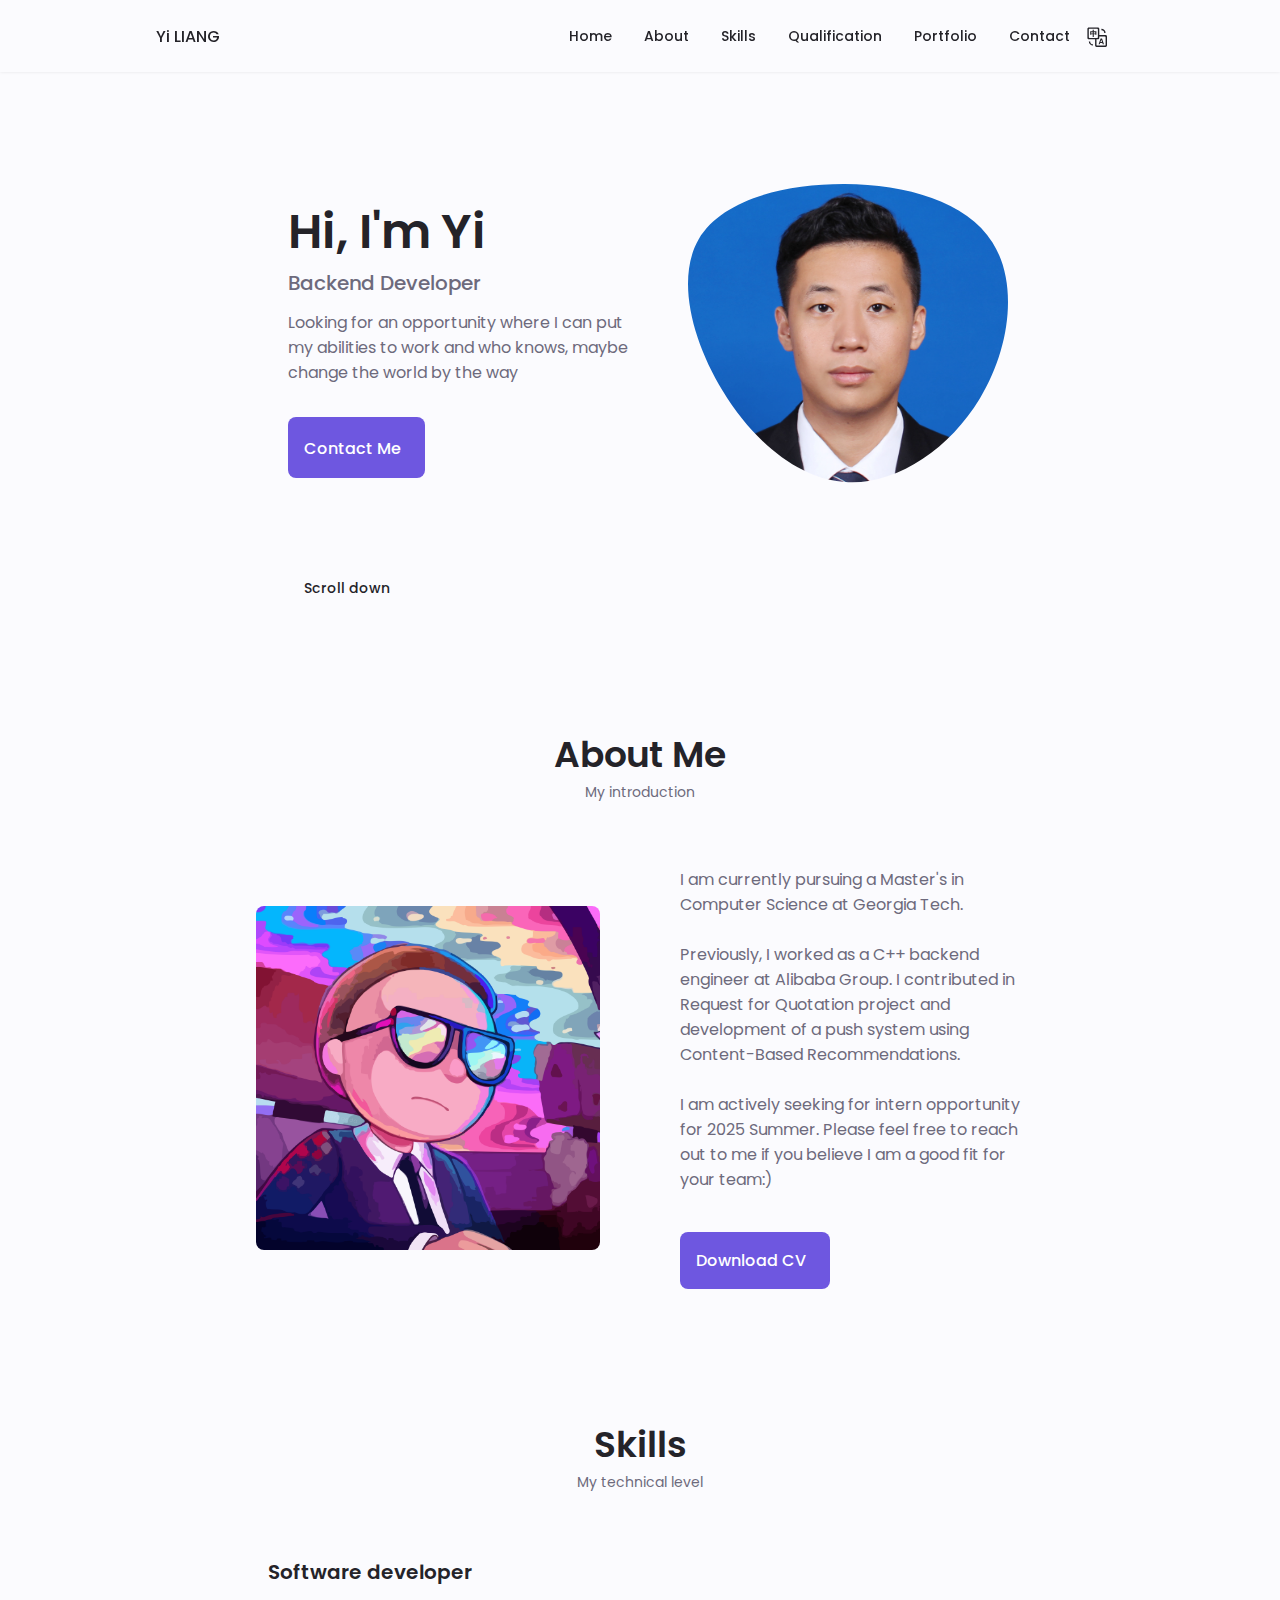
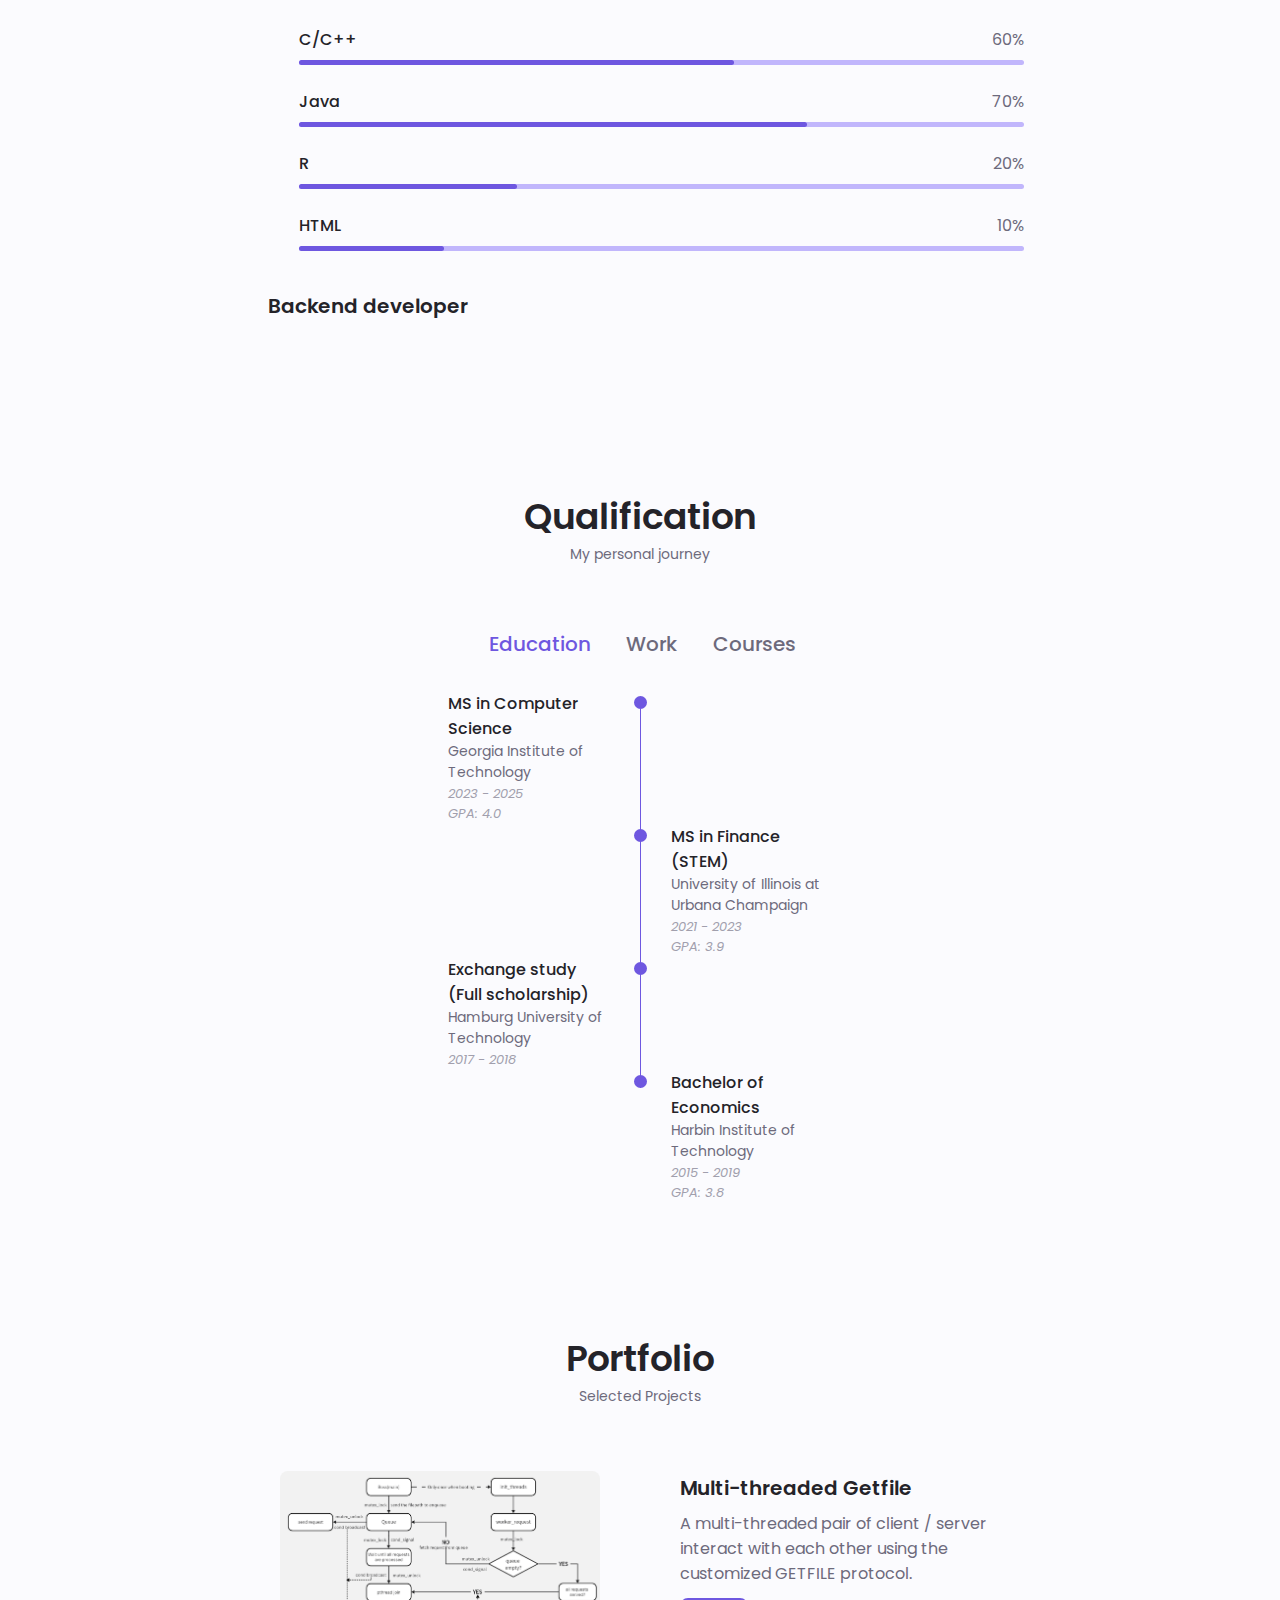
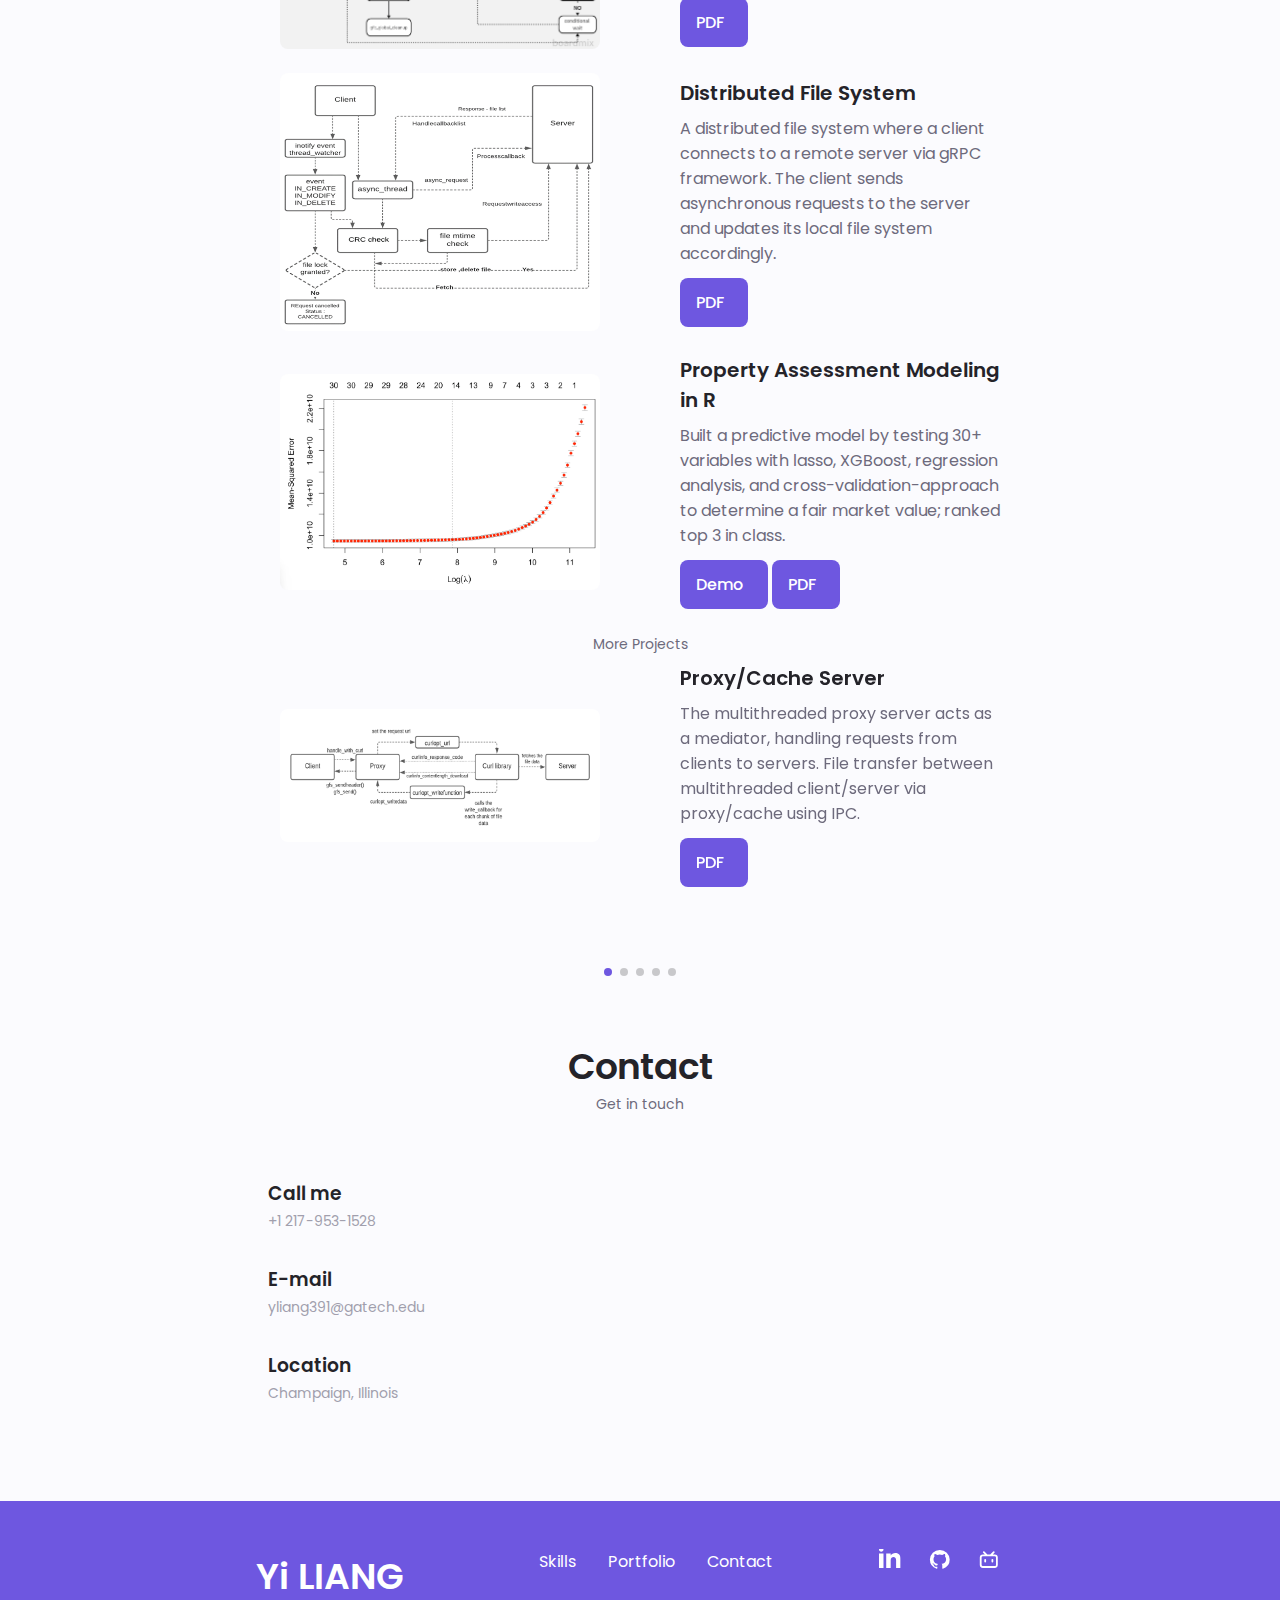
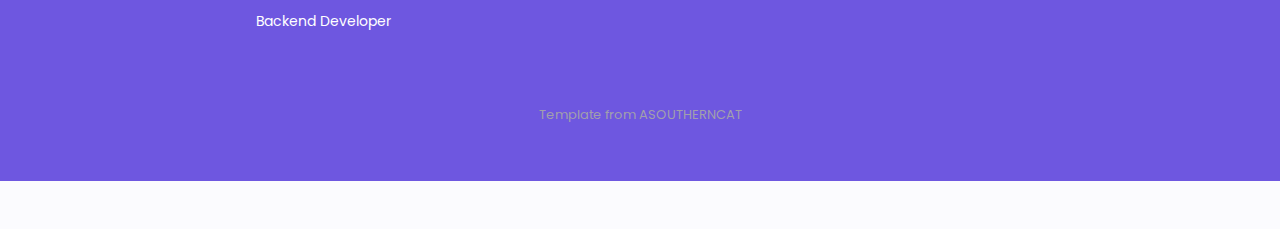
<file: index.html>
<!DOCTYPE html>
<html lang="en">

  <head>
    <meta charset="UTF-8" />
    <meta name="viewport" content="width=device-width, initial-scale=1.0" />
    <link rel="shortcut icon" type="image/x-icon" href="favicon.ico" />
    <!--==================== UNICONS 图标====================-->
    <link rel="stylesheet"
      href="https://unicons.iconscout.com/release/v3.0.6/css/line.css" />
    <!--==================== SWIPER CSS ====================-->
    <link rel="stylesheet" href="assets/css/swiper-bundle.min.css" />

    <!--==================== CSS ====================-->
    <link rel="stylesheet" href="assets/css/styles.css" />
    <!-- iconfont font class 方式引用图标 -->
    <!-- <link
      rel="stylesheet"
      href="https://at.alicdn.com/t/c/font_3900458_82z46p85im.css"
    /> -->

    <title>Yi (Michael) LIANG</title>
  </head>

  <body>
    <!--==================== HEADER ====================-->
    <header class="header scroll-header" id="header">
      <nav class="nav container">
        <a href="#" class="nav__logo"i18n="name">name</a>

        <div class="nav__menu" id="nav-menu">
          <ul class="nav__list grid">
            <li class="nav__item">
              <a href="#home" class="nav__link">
                <i class="uil uil-estate nav__icon"></i>
                <p i18n="home">Home</p>
              </a>
            </li>
            <li class="nav__item">
              <a href="#about" class="nav__link">
                <i class="uil uil-user nav__icon"></i>
                <p i18n="about">About</p>
              </a>
            </li>
            <li class="nav__item">
              <a href="#skills" class="nav__link">
                <i class="uil uil-file-alt nav__icon"></i>
                <p i18n="skills">Skills</p>
              </a>
            </li>
            <li class="nav__item">
              <a href="#qualification" class="nav__link">
                <i class="uil uil-graduation-cap nav__icon"></i>
                <p i18n="qualification">Qualification</p>
              </a>
            </li>
            <li class="nav__item">
              <a href="#portfolio" class="nav__link">
                <i class="uil uil-scenery nav__icon"></i>
                <p i18n="portfolio">Portfolio</p>
              </a>
            </li>
            <li class="nav__item">
              <a href="#contact" class="nav__link">
                <i class="uil uil-message nav__icon"></i>
                <p i18n="contact">Contact me</p>
              </a>
            </li>

          </ul>
          <i class="uil uil-times nav__close" id="nav-close"></i>
        </div>

        <div class="nav__btns">
          <div class="nav__link" id="translate" value="en">
            <svg class="icon nav__icon-svg" aria-hidden="true">
              <use xlink:href="#icon-fanyi"></use>
            </svg>
            <a class="=nav__link" id="nav__translate"></a>
          </div>
        </div>

        <div class="nav__btns">
          <i class="uil uil-moon change-theme" id="theme-button"></i>
          <div class="nav__toggle" id="nav-toggle">
            <i class="uil uil-apps"></i>
          </div>
        </div>
      </nav>
    </header>

    <!--==================== MAIN ====================-->
    <main class="main">
      <!--==================== HOME ====================-->
      <section class="home section" id="home">
        <div class="home__container container grid">
          <div class="home__content grid">
            <div class="home__social">
              <a href="https://www.linkedin.com/in/yi-liang-9675ba144"
                target="_blank" class="home__social-icon">
                <i class="uil uil-linkedin-alt"></i>
              </a>
              <a href="https://github.com/mikephemera" target="_blank"
                class="home__social-icon">
                <i class="uil uil-github-alt"></i>
              </a>
              <a href="https://space.bilibili.com/11069598" target="_blank"
                class="home__social-icon">
                <!-- <i class="uil uil-dribbble"></i> -->
                <svg t="1674801734735" viewBox="0 0 1024 1024" version="1.1"
                  xmlns="http://www.w3.org/2000/svg"
                  p-id="4124">
                  <path
                    d="M777.514667 131.669333a53.333333 53.333333 0 0 1 0 75.434667L728.746667 255.829333h49.92A160 160 0 0 1 938.666667 415.872v320a160 160 0 0 1-160 160H245.333333A160 160 0 0 1 85.333333 735.872v-320a160 160 0 0 1 160-160h49.749334L246.4 207.146667a53.333333 53.333333 0 1 1 75.392-75.434667l113.152 113.152c3.370667 3.370667 6.186667 7.04 8.448 10.965333h137.088c2.261333-3.925333 5.12-7.68 8.490667-11.008l113.109333-113.152a53.333333 53.333333 0 0 1 75.434667 0z m1.152 231.253334H245.333333a53.333333 53.333333 0 0 0-53.205333 49.365333l-0.128 4.010667v320c0 28.117333 21.76 51.157333 49.365333 53.162666l3.968 0.170667h533.333334a53.333333 53.333333 0 0 0 53.205333-49.365333l0.128-3.968v-320c0-29.44-23.893333-53.333333-53.333333-53.333334z m-426.666667 106.666666c29.44 0 53.333333 23.893333 53.333333 53.333334v53.333333a53.333333 53.333333 0 1 1-106.666666 0v-53.333333c0-29.44 23.893333-53.333333 53.333333-53.333334z m320 0c29.44 0 53.333333 23.893333 53.333333 53.333334v53.333333a53.333333 53.333333 0 1 1-106.666666 0v-53.333333c0-29.44 23.893333-53.333333 53.333333-53.333334z"
                    fill="hsl(250deg 69% 61%)" p-id="4125"></path>
                </svg>
              </a>
            </div>

            <div class="home__img">
              <svg class="home__blob" viewBox="0 0 200 187"
                xmlns="http://www.w3.org/2000/svg"
                xmlns:xlink="http://www.w3.org/1999/xlink">
                <mask id="mask0" mask-type="alpha">
                  <path
                    d="M190.312 36.4879C206.582 62.1187 201.309 102.826 182.328 134.186C163.346 165.547 
                                130.807 187.559 100.226 186.353C69.6454 185.297 41.0228 161.023 21.7403 129.362C2.45775 
                                97.8511 -7.48481 59.1033 6.67581 34.5279C20.9871 10.1032 59.7028 -0.149132 97.9666 
                                0.00163737C136.23 0.303176 174.193 10.857 190.312 36.4879Z" />
                </mask>
                <g mask="url(#mask0)">
                  <path
                    d="M190.312 36.4879C206.582 62.1187 201.309 102.826 182.328 134.186C163.346 
                                165.547 130.807 187.559 100.226 186.353C69.6454 185.297 41.0228 161.023 21.7403 
                                129.362C2.45775 97.8511 -7.48481 59.1033 6.67581 34.5279C20.9871 10.1032 59.7028 
                                -0.149132 97.9666 0.00163737C136.23 0.303176 174.193 10.857 190.312 36.4879Z" />
                  <image class="home__blob-img" x="-10" y="-30"
                    xlink:href="assets/img/YI.jpg" />
                </g>
              </svg>
            </div>

            <div class="home__data">
              <h1 class="home__title" i18n="home__title">Hi, I'm Yi
              </h1>
              <h3 class="home__subtitle" i18n="home__subtitle">Backend/Software
                Developer
              </h3>
              <p class="home__description" i18n="home__description">Looking for
                an opportunity where I can put my abilities to work and who
                knows, maybe change the world by the way
              </p>
              <a href="#contact" class="button button-flex">
                <span i18n="home__contact">Contact Me</span>
                <i class="uil uil-message button__icon"></i>
              </a>
            </div>
          </div>
          <div class="home__scroll">
            <a href="#about" class="home__scroll-button button--flex">
              <i class="uil uil-mouse-alt-2 home__scroll-mouse"></i>
              <span class="home__scroll-name" i18n="home__scroll-name">Scroll
                down</span>
              <i class="uil uil-arrow-down home__scroll-arrow"></i>
            </a>
          </div>
        </div>
      </section>

      <!--==================== ABOUT ====================-->
      <section class="about section" id="about">
        <h2 class="section__title" i18n="about__title">About Me</h2>
        <span class="section__subtitle" i18n="about__subtitle">My
          introduction</span>
        <div class="about__container container grid">
          <img src="assets/img/Morty.png" alt class="about__img" />

          <div class="about__data">
            <p class="about__description" i18n="about__description">
            </p>

            <div class="about__buttons">
              <a download href="assets/pdf/Yi_Liang_CV.pdf"
                class="button button--flex">
                <span i18n="download">Download CV</span><i
                  class="uil uil-download-alt button__icon"></i>
              </a>
            </div>
          </div>
        </div>
      </section>

      <!--==================== SKILLS ====================-->
      <section class="skills section" id="skills">
        <h2 class="section__title" i18n="skills__title">Skills</h2>
        <span class="section__subtitle" i18n="skills__subtitle">My technical
          level</span>

        <div class="skills__container container grid">
          <div>
            <!--==================== SKILLS 1 ====================-->
            <div class="skills__content skills__open">
              <div class="skills__header">
                <i class="uil uil-processor skills__icon"></i>

                <div>
                  <h1 class="skills__title" i18n="skills__job_title">Software
                    developer
                  </h1>
                  <!-- <span class="skills__subtitle" i18n="skills__years"
                    >More than * years</span
                  > -->
                </div>

                <i class="uil uil-angle-down skills__arrow"></i>
              </div>

              <div class="skills__list grid">
                <div class="skills__data">
                  <div class="skills__titles">
                    <h3 class="skills__name"> C/C++</h3>
                    <span class="skills__number">60%</span>
                  </div>
                  <div class="skills__bar">
                    <div class="skills__percentage skills__cpp"></div>
                  </div>
                </div>

                <div class="skills__data">
                  <div class="skills__titles">
                    <h3 class="skills__name">Java</h3>
                    <span class="skills__number"> 70%</span>
                  </div>
                  <div class="skills__bar">
                    <div class="skills__percentage skills__java"></div>
                  </div>
                </div>

                <div class="skills__data">
                  <div class="skills__titles">
                    <h3 class="skills__name">R</h3>
                    <span class="skills__number">20%</span>
                  </div>
                  <div class="skills__bar">
                    <div class="skills__percentage skills__r"></div>
                  </div>
                </div>

                <div class="skills__data">
                  <div class="skills__titles">
                    <h3 class="skills__name">HTML</h3>
                    <span class="skills__number">10%</span>
                  </div>
                  <div class="skills__bar">
                    <div class="skills__percentage skills__html"></div>
                  </div>
                </div>
              </div>
            </div>
            <!--==================== SKILLS 2 ====================-->
            <div class="skills__content skills__close">
              <div class="skills__header">
                <i class="uil uil-server-network skills__icon"></i>

                <div>
                  <h1 class="skills__title" i18n="skills__job_title2">Backend
                    developer
                  </h1>
                </div>

                <i class="uil uil-angle-down skills__arrow"></i>
              </div>

              <div class="skills__list grid">
                <div class="skills__data">
                  <div class="skills__titles">
                    <h3 class="skills__name"> C/C++</h3>
                    <span class="skills__number">60%</span>
                  </div>
                  <div class="skills__bar">
                    <div class="skills__percentage skills__cpp"></div>
                  </div>
                </div>

                <div class="skills__data">
                  <div class="skills__titles">
                    <h3 class="skills__name">Python</h3>
                    <span class="skills__number">30%</span>
                  </div>
                  <div class="skills__bar">
                    <div class="skills__percentage skills__python"></div>
                  </div>
                </div>

                <div class="skills__data">
                  <div class="skills__titles">
                    <h3 class="skills__name">SQL</h3>
                    <span class="skills__number">20%</span>
                  </div>
                  <div class="skills__bar">
                    <div class="skills__percentage skills__sql"></div>
                  </div>
                </div>

                <div class="skills__data">
                  <div class="skills__titles">
                    <h3 class="skills__name">Javascript</h3>
                    <span class="skills__number">15%</span>
                  </div>
                  <div class="skills__bar">
                    <div class="skills__percentage skills__js"></div>
                  </div>
                </div>

                <div class="skills__data">
                  <div class="skills__titles">
                    <h3 class="skills__name">AWS</h3>
                    <span class="skills__number"> 10%</span>
                  </div>
                  <div class="skills__bar">
                    <div class="skills__percentage skills__aws"></div>
                  </div>
                </div>
              </div>
            </div>
          </div>
        </div>
      </section>

      <!--==================== QUALIFICATION ====================-->
      <section class="qualification section" id="qualification">
        <h2 class="section__title" i18n="qualification__title">
          Qualification
        </h2>
        <span class="section__subtitle" i18n="qualification__subtitle">My
          personal journey</span>
        <div class="qualification__container container">
          <div class="qualification__tabs">
            <div
              class="qualification__button button--flex qualification__active"
              data-target="#education">
              <i class="uil uil-graduation-cap qualification__icon"></i>
              <span i18n="education">Education</span>
            </div>

            <div class="qualification__button button--flex" data-target="#work">
              <i class="uil uil-briefcase-alt qualification__icon"></i>
              <span i18n="work">Work</span>
            </div>

            <div class="qualification__button button--flex"
              data-target="#coursework">
              <i class="uil uil-book-open qualification__icon"></i>
              <span i18n="coursework">Courses</span>
            </div>

          </div>

          <div class="qualification__sections">
            <!--==================== QUALIFICATION ====================-->
            <div class="qualification__content qualification__active"
              data-content id="education">
              <!--==================== education 1 ====================-->
              <div class="qualification__data">
                <div>
                  <h3 class="qualification__title"
                    i18n="qualification1__title">MS in Computer Science
                  </h3>
                  <span class="qualification__subtitle"
                    i18n="qualification1__subtitle">Georgia Institute of
                    Technology</span>
                  <div class="qualification__calendar">
                    <i class="uil uil-calendar-alt">2023 - 2025<br>GPA: 4.0
                    </i>
                  </div>
                </div>
                <div>
                  <span class="qualification__rounder"></span>
                  <span class="qualification__line"></span>
                </div>
              </div>
              <!--==================== education 2 ====================-->
              <div class="qualification__data">
                <div></div>
                <div>
                  <span class="qualification__rounder"></span>
                  <span class="qualification__line"></span>
                </div>
                <div>
                  <h3 class="qualification__title"
                    i18n="qualification2__title">MS in Finance
                  </h3>
                  <span class="qualification__subtitle"
                    i18n="qualification2__subtitle">University of Illinois at
                    Urbana Champaign</span>
                  <div class="qualification__calendar">
                    <i class="uil uil-calendar-alt">2021 - 2023<br>GPA: 3.9</i>
                  </div>
                </div>
              </div>
              <!--==================== education 3 ====================-->
              <div class="qualification__data">
                <div>
                  <h3 class="qualification__title"
                    i18n="qualification3__title">Exchange study
                  </h3>
                  <span class="qualification__subtitle"
                    i18n="qualification3__subtitle">Hamburg University of
                    Technology</span>
                  <div class="qualification__calendar">
                    <i class="uil uil-calendar-alt">2017 - 2018</i>
                  </div>
                </div>
                <div>
                  <span class="qualification__rounder"></span>
                  <span class="qualification__line"></span>
                </div>
              </div>
              <!--==================== education 4 ====================-->
              <div class="qualification__data">
                <div></div>
                <div>
                  <span class="qualification__rounder"></span>
                  <!-- <span class="qualification__line"></span> -->
                </div>
                <div>
                  <h3 class="qualification__title"
                    i18n="qualification4__title">MS
                    in Finance
                  </h3>
                  <span class="qualification__subtitle"
                    i18n="qualification4__subtitle">University of Illinois at
                    Urbana Champaign</span>
                  <div class="qualification__calendar">
                    <i class="uil uil-calendar-alt">2015 - 2019<br>GPA: 3.8</i>
                  </div>
                </div>
              </div>
            </div>

            <!--==================== QUALIFICATION work ====================-->
            <div class="qualification__content" data-content id="work">
              <!--==================== work 1 ====================-->
              <div class="qualification__data">
                <div></div>
                <div>
                  <span class="qualification__rounder"></span>
                  <span class="qualification__line"></span>
                </div>
                <div>
                  <h3 class="qualification__title"
                    i18n="qualification2_1__title">Head Teaching Assistant
                  </h3>
                  <span class="qualification__subtitle"
                    i18n="qualification2_1__subtitle">"University of Illinois at
                    Urbana Champaign</span>
                  <div class="qualification__calendar">
                    <i class="uil uil-calendar-alt">May 2022 - Present</i>
                  </div>
                </div>
              </div>
              <!--==================== work 2 ====================-->
              <div class="qualification__data">
                <div>
                  <h3 class="qualification__title"
                    i18n="qualification2_2__title">C++ Backend Engineer Intern
                  </h3>
                  <span class="qualification__subtitle"
                    i18n="qualification2_2__subtitle">Alibaba Group</span>
                  <div class="qualification__calendar">
                    <i class="uil uil-calendar-alt">Mar 2023 - Aug 2023</i>
                  </div>
                </div>
                <div>
                  <span class="qualification__rounder"></span>
                  <span class="qualification__line"></span>
                </div>
              </div>
              <!--==================== work 3 ====================-->
              <div class="qualification__data">
                <div></div>
                <div>
                  <span class="qualification__rounder"></span>
                  <span class="qualification__line"></span>
                </div>
                <div>
                  <h3 class="qualification__title"
                    i18n="qualification2_3__title">Data analyst Intern
                  </h3>
                  <span class="qualification__subtitle"
                    i18n="qualification2_3__subtitle">"Tencent</span>
                  <div class="qualification__calendar">
                    <i class="uil uil-calendar-alt">Mar 2021 - Aug 2021</i>
                  </div>
                </div>
              </div>
              <!--==================== work 4 ====================-->
              <div class="qualification__data">
                <div>
                  <h3 class="qualification__title"
                    i18n="qualification2_4__title">Industry Research
                  </h3>
                  <span class="qualification__subtitle"
                    i18n="qualification2_4__subtitle">CITIC Securities (Research
                    Institute)</span>
                  <div class="qualification__calendar">
                    <i class="uil uil-calendar-alt">Jul 2020 - Jan 2021</i>
                  </div>
                </div>
                <div>
                  <span class="qualification__rounder"></span>
                  <!-- <span class="qualification__line"></span> -->
                </div>
              </div>
            </div><!-- "qualification__content id="work"> -->

            <!--==================== QUALIFICATION coursework ====================-->
            <div class="qualification__content" data-content id="coursework">
              <!-- Coursework -->
              <div class="qualification__coursework">
                <ul>
                  <li>CS 6601 - Artificial Intelligence</li>
                  <li>CS 6300 - Software Development Process</li>
                  <li>CS 6250 - Computer Networks</li>
                  <li>CS 6200 - Introduction to Operating Systems</li>
                  <li>CS 6035 - Intro to Information Security</li>
                  <br>
                  <li>FIN 553 - Machine Learning in Finance</li>
                  <li>FIN 510 - Big Data Analytics in Finance</li>
                  <li>FIN 580 - Financial Data Mgt. & Analysis</li>
                  <li>FIN 580 - Adv. Data Sci & Python for Fin</li>
                  <li>FIN 580 - Data Science & Python for Fin.</li>
                  <li>CS 8001 - Introduction to Object-Oriented Programming</li>
                </ul></div>
            </div><!-- <div data-content id="coursework"> -->
          </div><!-- <div class="qualification__sections"></div> -->
        </div><!-- <div class="qualification__container container"></div> -->
      </section>

      <!--==================== PORTFOLIO ====================-->
      <section class="portfolio section" id="portfolio">
        <h2 class="section__title" i18n="portfolio__title">Portfolio</h2>
        <span class="section__subtitle" i18n="portfolio__subtitle">Selected
          Projects</span>

        <div class="portfolio__container container grid">
          <!--==================== PORTFOLIO 1 ====================-->
          <div class="portfolio__content grid swiper-slide">
            <img src="\assets\proj\CS6200\CS6200_P1.png" alt
              class="portfolio__img" />

            <div class="portfolio_">
              <h3 class="portfolio__title" i18n="portfolio1__title">
                PORTFOLIO 1
              </h3>
              <p class="portfolio__description" i18n="portfolio1__description">
                PORTFOLIO 1
              </p>
              <a href="\assets\proj\CS6200\CS6200_P1.pdf" target="_blank"
                class="button button--flex button--small portfolio__button">
                PDF
                <i class="uil uil-arrow-right button__icon"></i>
              </a>
            </div>
          </div>

          <!--==================== PORTFOLIO 2 ====================-->
          <div class="portfolio__content grid swiper-slide">
            <img src="\assets\proj\CS6200\CS6200_P4_2.png" alt
              class="portfolio__img" />

            <div class="portfolio_">
              <h3 class="portfolio__title" i18n="portfolio2__title">
                PORTFOLIO 2
              </h3>
              <p class="portfolio__description" i18n="portfolio2__description">
                PORTFOLIO 2
              </p>
              <a href="\assets\proj\CS6200\CS6200_P4.pdf" target="_blank"
                class="button button--flex button--small portfolio__button">
                PDF
                <i class="uil uil-arrow-right button__icon"></i>
              </a>
            </div>
          </div>

          <!--==================== PORTFOLIO 3 ====================-->
          <div class="portfolio__content grid swiper-slide">
            <img src="assets/img/portfolio1.png" alt class="portfolio__img" />

            <div class="portfolio_">
              <h3 class="portfolio__title" i18n="portfolio3__title">
                PORTFOLIO 3
              </h3>
              <p class="portfolio__description" i18n="portfolio3__description">
                PORTFOLIO 3
              </p>
              <a href="\assets\proj\Fin510_Project_final.html" target="_blank"
                class="button button--flex button--small portfolio__button">
                Demo
                <i class="uil uil-arrow-right button__icon"></i>
              </a>
              <a href="\assets\proj\FIN510_Executive_Summary.pdf"
                target="_blank"
                class="button button--flex button--small portfolio__button">
                PDF
                <i class="uil uil-arrow-right button__icon"></i>
              </a>
            </div>
          </div>

        </div>
        <!--==================== More PORTFOLIO ====================-->
        <div><br></div>
        <span class="portfolio_more_title"
          i18n="portfolio_more_subtitle">More</span>
        <div class="portfolio_more_container container swiper-container">
          <div class="swiper-wrapper">
            <!--==================== More PORTFOLIO 1 ====================-->
            <div class="portfolio__content grid swiper-slide">
              <img src="\assets\proj\CS6200\CS6200_P3.png" alt
                class="portfolio__img" />
              <div class="portfolio_">
                <h3 class="portfolio__title" i18n="portfolio_more1_title">
                  More PORTFOLIO 1
                </h3>
                <p class="portfolio__description"
                  i18n="portfolio_more1_description">
                  More PORTFOLIO 1
                </p>
                <a href="\assets\proj\CS6200\CS6200_P3.pdf" target="_blank"
                  class="button button--flex button--small portfolio__button">
                  PDF
                  <i class="uil uil-arrow-right button__icon"></i>
                </a>
              </div>
            </div>

            <!--==================== More PORTFOLIO 2 ====================-->
            <div class="portfolio__content grid swiper-slide">
              <img src="\assets\proj\CS6250\CS6250_P1.png" alt
                class="portfolio__img" />

              <div class="portfolio_">
                <h3 class="portfolio__title" i18n="portfolio_more2_title">
                  More PORTFOLIO 2
                </h3>
                <p class="portfolio__description"
                  i18n="portfolio_more2_description">
                  More PORTFOLIO 2
                </p>
                <a href="\assets\proj\CS6250\CS6250_P1.pdf" target="_blank"
                  class="button button--flex button--small portfolio__button">
                  PDF
                  <i class="uil uil-arrow-right button__icon"></i>
                </a>
              </div>
            </div>

            <!--==================== More PORTFOLIO 3 ====================-->
            <div class="portfolio__content grid swiper-slide">
              <img src="\assets\proj\CS6250\CS6250_P2.png" alt
                class="portfolio__img" />

              <div class="portfolio_">
                <h3 class="portfolio__title" i18n="portfolio_more3_title">
                  More PORTFOLIO 3
                </h3>
                <p class="portfolio__description"
                  i18n="portfolio_more3_description">
                  More PORTFOLIO 3
                </p>
                <a href="\assets\proj\CS6250\CS6250_P2.pdf" target="_blank"
                  class="button button--flex button--small portfolio__button">
                  PDF
                  <i class="uil uil-arrow-right button__icon"></i>
                </a>
              </div>
            </div>

            <!--==================== More PORTFOLIO 4 ====================-->
            <div class="portfolio__content grid swiper-slide">
              <img src="\assets\proj\CS6250\CS6250_P3.png" alt
                class="portfolio__img" />

              <div class="portfolio_">
                <h3 class="portfolio__title" i18n="portfolio_more4_title">
                  More PORTFOLIO 4
                </h3>
                <p class="portfolio__description"
                  i18n="portfolio_more4_description">
                  More PORTFOLIO 4
                </p>
                <a href="\assets\proj\CS6250\CS6250_P3.pdf" target="_blank"
                  class="button button--flex button--small portfolio__button">
                  PDF
                  <i class="uil uil-arrow-right button__icon"></i>
                </a>
              </div>
            </div>

            <!--==================== More PORTFOLIO 5 ====================-->
            <div class="portfolio__content grid swiper-slide">
              <img src="\assets\proj\CS6250\CS6250_P4.png" alt
                class="portfolio__img" />

              <div class="portfolio_">
                <h3 class="portfolio__title" i18n="portfolio_more5_title">
                  More PORTFOLIO 5
                </h3>
                <p class="portfolio__description"
                  i18n="portfolio_more5_description">
                  More PORTFOLIO 5
                </p>
                <a href="\assets\proj\CS6250\CS6250_P4.pdf" target="_blank"
                  class="button button--flex button--small portfolio__button">
                  PDF
                  <i class="uil uil-arrow-right button__icon"></i>
                </a>
              </div>
            </div>

          </div>
          <!-- add arrows-->
          <div class="swiper-button-next">
            <i class="uil uil-angle-right-b swiper-portfolio-icon"></i>
          </div>

          <div class="swiper-button-prev">
            <i class="uil uil-angle-left-b swiper-portfolio-icon"></i>
          </div>

          <!-- Add Pagination -->
          <div class="swiper-pagination"></div>
        </div>
      </section>

      <!--==================== CONTACT ME ====================-->
      <section class="contact section" id="contact">
        <h2 class="section__title" i18n="contact__title">Contact me</h2>
        <span class="section__subtitle" i18n="contact__subtitle">Get in
          touch</span>

        <div class="contact__container container grid">
          <div>
            <div class="contact__information">
              <i class="uil uil-phone-alt contact__icon"></i>

              <div>
                <h3 class="contact__title" i18n="tel">Call me</h3>
                <span class="contact__subtitle"
                  i18n="tel__number">2179531528</span>
              </div>
            </div>

            <div class="contact__information">
              <i class="uil uil-envelope contact__icon"></i>

              <div>
                <h3 class="contact__title" i18n="email">E-mail</h3>
                <a class="contact__subtitle" href="mailto:yliang391@gatech.edu"
                  target="_blank">yliang391@gatech.edu
                </a>
              </div>
            </div>

            <div class="contact__information">
              <i class="uil uil-map-marker contact__icon"></i>

              <div>
                <h3 class="contact__title" i18n="location">Location</h3>
                <span class="contact__subtitle"
                  i18n="location__detail">Champaign, Illinois</span>
              </div>
            </div>
          </div>
        </div>
      </section>
    </main>

    <!--==================== FOOTER ====================-->
    <footer class="footer">
      <div class="footer__bg">
        <div class="footer__container container grid">
          <div>
            <h1 class="footer__title" i18n="name">name</h1>
            <span class="footer__subtitle"
              i18n="home__subtitle">home__subtitle</span>
          </div>

          <ul class="footer__links">
            <li>
              <a href="#skills" class="footer__link" i18n="skills">Skills</a>
            </li>
            <li>
              <a href="#portfolio" class="footer__link"
                i18n="portfolio">Portfolio</a>
            </li>
            <li>
              <a href="#contact" class="footer__link" i18n="contact">Contact</a>
            </li>
          </ul>

          <div class="footer__socials">
            <a href="https://www.linkedin.com/in/yi-liang-9675ba144"
              target="_blank">
              <svg class="icon footer__social" aria-hidden="true">
                <use xlink:href="#icon-linkedin"></use>
              </svg>
            </a>
            <a href="https://github.com/mikephemera" target="_blank">
              <svg class="icon footer__social" aria-hidden="true">
                <use xlink:href="#icon-github"></use>
              </svg>
            </a>
            <a href="https://space.bilibili.com/11069598" target="_blank">
              <svg class="icon footer__social" aria-hidden="true">
                <use xlink:href="#icon-bilibili-line"></use>
              </svg>
            </a>
          </div>
        </div>

        <p class="footer__copy">
          Template from
          <a class="footer__copy"
            href="https://github.com/ASouthernCat/responsive-portfolio-website"
            target="_blank">ASOUTHERNCAT</a>
        </p>
      </div>
    </footer>

    <!--==================== SCROLL TOP ====================-->
    <a href="#" class="scrollup" id="scroll-up">
      <i class="uil uil-arrow-up scrollup__icon"></i>
    </a>
    <!--==================== SWIPER JS ====================-->
    <script src="assets/js/swiper-bundle.min.js"></script>

    <!-- iconfont JS -->
    <script src="assets/js/iconfont.js"></script>
    <!-- jquery -->
    <script src="assets/js/jquery2.1.4.min.js"></script>
    <script src="assets/js/jquery.i18n.min.js"></script>
    <!--==================== MAIN JS ====================-->
    <script src="assets/js/main.js"></script>

    <!-- translate JS -->
    <script src="assets/js/cn-en-translate.js"></script>
  </body>

</html>
</file>
<file: assets/css/styles.css>
/*==================== GOOGLE FONTS 字体====================*/
@import url("https://fonts.googleapis.com/css2?family=Poppins:wght@400;500;600&display=swap");

/*==================== VARIABLES CSS ====================*/
:root {
  --header-height: 3rem;

  /*========== Colors 主题色彩==========*/
  /* Change favorite color */
  --hue-color: 250;
  /*Purple 250 - Green 142 - Blue 230 - Pink 340*/

  /* HSL color mode */
  --first-color: hsl(var(--hue-color), 69%, 61%);
  --first-color-second: hsl(var(--hue-color), 69%, 61%);
  --first-color-alt: hsl(var(--hue-color), 57%, 53%);
  --first-color-lighter: hsl(var(--hue-color), 92%, 85%);
  --title-color: hsl(var(--hue-color), 8%, 15%);
  --text-color: hsl(var(--hue-color), 8%, 45%);
  --text-color-light: hsl(var(--hue-color), 8%, 65%);
  --input-color: hsl(var(--hue-color), 70%, 96%);
  --body-color: hsl(var(--hue-color), 60%, 99%);
  --container-color: hsl(var(--hue-color), 100%, 98%);
  --scroll-bar-color: hsl(var(--hue-color), 12%, 90%);
  --scroll-thumb-color: hsl(var(--hue-color), 12%, 80%);

  /*========== Font and typography ==========*/
  --body-font: 'Poppins', sans-serif;

  /* .5rem = 8px, 1rem = 16px, 1.5rem = 24px ... */
  --big-font-size: 2rem;
  --h1-font-size: 1.5rem;
  --h2-font-size: 1.25rem;
  --h3-font-size: 1.125rem;
  --normal-font-size: .938rem;
  --small-font-size: .813rem;
  --smaller-font-size: .75rem;

  /*========== Font weight ==========*/
  --font-medium: 500;
  --font-semi-bold: 600;

  /*========== Margenes Bottom ==========*/
  /* .25rem = 4px, .5rem = 8px, .75rem = 12px ... */
  --mb-0-25: .25rem;
  --mb-0-5: .5rem;
  --mb-0-75: .75rem;
  --mb-1: 1rem;
  --mb-1-5: 1.5rem;
  --mb-2: 2rem;
  --mb-2-5: 2.5rem;
  --mb-3: 3rem;

  /*========== z index ==========*/
  --z-tooltip: 10;
  --z-fixed: 100;
  --z-modal: 1000;
}

/* Font size for large devices */
@media screen and (min-width: 968px) {
  :root {
    --big-font-size: 3rem;
    --h1-font-size: 2.25rem;
    --h2-font-size: 1.5rem;
    --h3-font-size: 1.25rem;
    --normal-font-size: 1rem;
    --small-font-size: .875rem;
    --smaller-font-size: .813rem;
  }
}

/*========== Variables Dark theme ==========*/
body.dark-theme {
  /* HSL color mode */
  --first-color-second: hsl(var(--hue-color), 30%, 8%);
  --title-color: hsl(var(--hue-color), 8%, 95%);
  --text-color: hsl(var(--hue-color), 8%, 45%);
  --text-color-light: hsl(var(--hue-color), 8%, 75%);
  --input-color: hsl(var(--hue-color), 29%, 16%);
  --body-color: hsl(var(--hue-color), 28%, 12%);
  --container-color: hsl(var(--hue-color), 29%, 16%);
  --scroll-bar-color: hsl(var(--hue-color), 12%, 48%);
  --scroll-thumb-color: hsl(var(--hue-color), 12%, 36%);
}

body {
  transition: all 0.2s;
}

/*========== Button Dark/Light ==========*/
.nav__btns {
  display: flex;
  align-items: center;

}

.change-theme {
  font-size: 1.25rem;
  color: var(--title-color);
  margin-right: var(--mb-1);
  cursor: pointer;
}

.change-theme:hover {
  color: var(--first-color);
}

/*==================== BASE ====================*/
* {
  box-sizing: border-box;
  padding: 0;
  margin: 0;
}

html {
  scroll-behavior: smooth;
}

body {
  margin: 0 0 var(--header-height) 0;
  font-family: var(--body-font);
  font-size: var(--normal-font-size);
  background-color: var(--body-color);
  color: var(--text-color);
}

h1,
h2,
h3,
h4 {
  color: var(--title-color);
  font-weight: var(--font-semi-bold);
}

ul {
  list-style: none;
}

a {
  text-decoration: none;
}

img {
  max-width: 100%;
  height: auto;
}

/*==================== REUSABLE CSS CLASSES ====================*/
.section {
  padding: 2rem 0 4rem;
}

.section__title {
  font-size: var(--h1-font-size);
  color: var(--title-color);
}

.section__subtitle {
  display: block;
  font-size: var(--small-font-size);
  margin-bottom: var(--mb-1-5);
}

.section__title,
.section__subtitle {
  text-align: center;
}

/*==================== LAYOUT ====================*/
.container {
  max-width: 768px;
  margin-left: var(--mb-1-5);
  margin-right: var(--mb-1-5);
}

.grid {
  display: grid;
  gap: 1.5rem;
}

.header {
  width: 100%;
  position: fixed;
  bottom: 0;
  left: 0;
  z-index: var(--z-fixed);
  background-color: var(--body-color);
}

/*==================== NAV ====================*/
.nav {
  max-width: 968px;
  height: var(--header-height);
  display: flex;
  justify-content: space-between;
  align-items: center;
}

.nav__logo,
.nav__toggle {
  color: var(--title-color);
  font-weight: var(--font-medium);
}

.nav__logo:hover {
  color: var(--first-color);
}

.nav__toggle {
  font-size: 1.1rem;
  cursor: pointer;
}

.nav__toggle:hover {
  color: var(--first-color);
}

/*mobile devices*/
@media screen and (max-width:767px) {
  .nav__menu {
    position: fixed;
    bottom: -100%;
    left: 0;
    width: 100%;
    background-color: var(--body-color);
    padding: 2rem 1.5rem 4rem;
    box-shadow: 0 -1px 4px rgba(0, 0, 0, .15);
    border-radius: 1.5rem 1.5rem 0 0;
    transition: .3s;
  }
}

.nav__list {
  grid-template-columns: repeat(3, 1fr);
  gap: 2rem;
}

.nav__item {
  align-items: center;
}

.nav__link {
  display: flex;
  flex-direction: column;
  align-items: center;
  font-size: var(--small-font-size);
  color: var(--title-color);
  font-weight: var(--font-medium);
  cursor: pointer;
  text-transform: capitalize;
}

.nav__link:hover {
  color: var(--first-color);
}

.nav__link:hover svg {
  fill: var(--first-color);
}

.nav__icon {
  font-size: 1.2rem;
}

.nav__icon-svg {
  fill: var(--title-color);
  font-size: 1.4rem;
  margin-top: 4px;
  margin-bottom: 2px;
}

.nav__close {
  position: absolute;
  right: 1.3rem;
  bottom: .5rem;
  font-size: 1.5rem;
  cursor: pointer;
  color: var(--first-color);
}

.nav__close:hover {
  color: var(--first-color-alt);
}

/* show menu */
.show-menu {
  bottom: 0;
}

/* Active link */
.active-link {
  color: var(--first-color);
}

/* Change background header */
.scroll-header {
  box-shadow: 0 -1px 4px rgba(0, 0, 0, .15);

}

/*==================== HOME ====================*/
.home__container {
  gap: 1rem;
}

.home__content {
  grid-template-columns: .5fr 3fr;
  padding-top: 3.5rem;
  align-items: center;
}

.home__social {
  display: grid;
  grid-template-columns: max-content;
  row-gap: 1rem;
}

.home__social-icon {
  font-size: 1.25rem;
  color: var(--first-color);
}

.home__social-icon:hover {
  color: var(--first-color-alt)
}

.home__blob {
  width: 200px;
  fill: var(--first-color);
}

.home__blob-img {
  width: 220px;
}

.home__data {
  grid-column: 1/3;
}

.home__title {
  font-size: var(--big-font-size);
}

.home__subtitle {
  font-size: var(--h3-font-size);
  color: var(--text-color);
  font-weight: var(--font-medium);
  margin-bottom: var(--mb-0-75);
}

.home__description {
  margin-bottom: var(--mb-2);
}

/* .home__scroll {
  display: none;
} */

.home__scroll-button {
  color: var(--first-color);
  transition: .3s;

}

.home__scroll-button:hover {
  transform: translateY(0.25rem);
}

.home__scroll-mouse {
  font-size: 2rem;

}

.home__scroll-name {
  font-size: var(--small-font-size);
  color: var(--title-color);
  font-weight: var(--font-medium);
  margin-right: var(--mb-0-25);

}

.home__scroll-arrow {
  font-size: 1.25rem;

}

/*==================== BUTTONS ====================*/
.button {
  display: inline-block;
  background-color: var(--first-color);
  color: #FFFF;
  padding: 1rem;
  border-radius: .5rem;
  font-weight: var(--font-medium);

}

.button:hover {
  background-color: var(--first-color-alt);
}

.button__icon {
  font-size: 1.2rem;
  margin-left: var(--mb-0-5);
  transition: .3s;
}

.button--flex {
  display: inline-flex;
  align-items: center;
  transition: .3s;

}

.button--small {
  padding: .75rem 1rem;
}

.button--link {
  padding: 0;
  background-color: transparent;
  color: var(--first-color);
}

.button--link:hover {
  background-color: transparent;
  color: var(--first-color-alt);
}

/*==================== ABOUT ====================*/
.about__img {
  width: 200px;
  border-radius: .5rem;
  justify-self: center;
  align-self: center;

}

.about__description {
  text-align: start;
  margin-bottom: var(--mb-2-5);

}

.about__info {
  display: flex;
  justify-content: space-evenly;
  margin-bottom: var(--mb-2-5);
}

.about__info-title {
  font-size: var(--h2-font-size);
  font-weight: var(--font-semi-bold);
  color: var(--title-color);
}

.about__info-name {
  font-size: var(--smaller-font-size);

}

.about__info-title,
.about__info-name {
  display: block;
  text-align: center;

}

.about__buttons {
  display: flex;
  justify-content: center;
}

/*==================== SKILLS ====================*/
.skills__container {
  row-gap: 0;
}

.skills__header {
  display: flex;
  align-items: center;
  margin-bottom: var(--mb-2-5);
  cursor: pointer;
}

.skills__icon,
.skills__arrow {
  font-size: 2rem;
  color: var(--first-color);

}

.skills__icon {
  margin-right: var(--mb-0-75);

}

.skills__title {
  font-size: var(--h3-font-size);
}

.skills__subtitle {
  font-size: var(--small-font-size);
  color: var(--text-color-light);

}

.skills__arrow {
  margin-left: auto;
  transition: .4s;

}

.skills__list {
  row-gap: 1.5rem;
  padding-left: 2.7rem;
  transition: .4s;
}

.skills__titles {
  display: flex;
  justify-content: space-between;
  margin-bottom: var(--mb-0-5)
}

.skills__name {
  font-size: var(--normal-font-size);
  font-weight: var(--font-medium);
}

.skills__bar,
.skills__percentage {
  height: 5px;
  border-radius: .25rem;

}

.skills__bar {
  background-color: var(--first-color-lighter);

}

.skills__percentage {
  display: block;
  background-color: var(--first-color);
}

.skills__html {
  width: 20%;
}

.skills__cpp {
  width: 60%;
}

.skills__r {
  width: 30%;
}

.skills__js {
  width: 15%;
}

.skills__aws {
  width: 10%;
}

.skills__java {
  width: 70%;
}

.skills__python {
  width: 50%;
}

.skills__sql {
  width: 20%;
}

.skills__close .skills__list {

  height: 0;
  overflow: hidden;

}

.skills__open .skills__list {
  height: max-content;
  margin-bottom: var(--mb-2-5);
}

.skills__open .skills__arrow {
  transform: rotate(-180deg);
}

/*==================== QUALIFICATION ====================*/
.qualification__tabs {
  display: flex;
  justify-content: space-evenly;
  margin-bottom: var(--mb-2)
}

.qualification__button {
  font-size: var(--h3-font-size);
  font-weight: var(--font-medium);
  cursor: pointer
}

.qualification__button:hover {
  color: var(--first-color);
}

.qualification__icon {
  font-size: 1.8rem;
  margin-right: var(--mb-0-25);
}

.qualification__data {
  display: grid;
  grid-template-columns: 1fr max-content 1fr;
  column-gap: 1.5rem;
}

.qualification__title {
  font-size: var(--normal-font-size);
  font-weight: var(--font-medium);
}

.qualification__subtitle {
  display: inline-block;
  font-size: var(--small-font-size);
  /* margin-bottom: var(--mb-1); */
}

.qualification__calendar {
  font-size: var(--smaller-font-size);
  color: var(--text-color-light);
  /* margin-bottom: var(--mb-1) */

}

.qualification__rounder {
  display: inline-block;
  width: 13px;
  height: 13px;
  background-color: var(--first-color);
  border-radius: 50%;
}

.qualification__line {
  display: block;
  width: 1px;
  height: 100%;
  background-color: var(--first-color);
  transform: translate(6px, -7px)
}

.qualification__content[data-content] {
  display: none;

}

.qualification__active[data-content] {
  display: block;
}

.qualification__button.qualification__active {
  color: var(--first-color)
}

/* Active Modal */
.active-modal {
  opacity: 1;
  visibility: visible;
}

.qualification__coursework {
  li+li {
    border-top: 1px solid lightgray;
  }

  li {
    padding: 5px 0px;
  }

  ul {
    margin: 12px 0;
    list-style: square;
  }
}


/*==================== PORTFOLIO ====================*/
.portfolio__container {
  overflow: initial;
}

.portfolio_more_container {
  overflow: initial;
}

.portfolio__content {
  padding: 0 1.5rem;
}

.portfolio__img {
  width: 265px;
  border-radius: .5rem;
  justify-self: center;
}

.portfolio__title {
  font-size: var(--h3-font-size);
  margin-bottom: var(--mb-0-5);
}

.portfolio_more_title {
  display: block;
  font-size: var(--small-font-size);
  text-align: center;
  margin-bottom: var(--mb-0-5);
}


.portfolio__description {
  margin-bottom: var(--mb-0-75);
}

.portfolio__button:hover .button__icon {
  transform: translateX(.25rem);
}

.swiper-button-prev::after,
.swiper-button-next::after {
  content: '';
}

.swiper-portfolio-icon {
  font-size: 2rem;
  color: var(--first-color);
}

.swiper-button-prev {
  left: -.5rem;
}

.swiper-button-next {
  right: -.5rem;
}

.swiper-container-horizontal>.swiper-pagination-bullets {
  bottom: -2.5rem;
}

.swiper-pagination-bullet-active {
  background-color: var(--first-color);

}

.swiper-button-prev,
.swiper-button-next,
.swiper-pagination-bullet {
  outline: none;
}

/*==================== CONTACT ME ====================*/
.contact__container {
  row-gap: 3rem;
}

.contact__information {
  display: flex;
  margin-bottom: var(--mb-2)
}

.contact__icon {
  font-size: 1.5rem;
  color: var(--first-color);
  margin-right: var(--mb-0-75);
}

.content__title {
  font-size: var(--h3-font-size);
  font-weight: var(--font-medium);
}

.contact__subtitle {
  font-size: var(--small-font-size);
  color: var(--text-color-light);
}

.contact__content {
  background-color: var(--input-color);
  border-radius: .5rem;
  padding: .75rem 1rem .25rem;
}

.contact__label {
  font-size: var(--smaller-font-size);
  color: var(--title-color);
}

.contact__input {
  width: 100%;
  background-color: var(--input-color);
  color: var(--text-color);
  font-family: var(--body-font);
  font-size: var(--normal-font-size);
  border: none;
  outline: none;
  padding: .25rem .5rem .5rem 0;
}

/*==================== FOOTER ====================*/
.footer {
  padding-top: 2rem;
}

.footer__container {
  row-gap: 3.5rem;
}

.footer__bg {
  background-color: var(--first-color-second);
  padding: 2rem 0 3rem;
}

.footer__title {
  font-size: var(--h1-font-size);
  margin-bottom: var(--mb-0-25);

}

.footer__subtitle {
  font-size: var(--small-font-size);
}

.footer__links {
  margin-left: 2rem;
  white-space: nowrap;
  display: flex;
  flex-direction: column;
  row-gap: 1.5rem;
}

.footer__link:hover {
  color: var(--first-color-lighter);
}

.footer__social {
  font-size: 1.35rem;
  margin-right: var(--mb-1-5);
}

.footer__social:hover {
  color: var(--first-color-lighter);
}

.footer__copy {
  font-size: var(--smaller-font-size);
  text-align: center;
  color: var(--text-color-light);
  margin-top: var(--mb-3)
}

.footer__title,
.footer__subtitle,
.footer__link,
.footer__social {
  color: #FFF;
  fill: #FFF;
}

.icon {
  width: 1em;
  height: 1em;
  vertical-align: -0.15em;
  /* fill:white; */
  overflow: hidden;
}

/*========== SCROLL UP ==========*/
.scrollup {
  position: fixed;
  right: 1rem;
  bottom: -20%;
  background-color: var(--first-color);
  opacity: .8;
  padding: 0 .3rem;
  border-radius: .4rem;
  z-index: var(--z-tooltip);
  transition: .4s;
}

.scrollup:hover {
  background-color: var(--first-color-alt);
}

.scrollup__icon {
  font-size: 1.5rem;
  color: #FFF;
}

/* Show scroll */
.show-scroll {
  bottom: 5rem;
}


/*========== SCROLL BAR ==========*/
::-webkit-scrollbar {
  width: .60rem;
  background-color: var(--scroll-bar-color);
  border-radius: .5rem;
}

::-webkit-scrollbar-thumb {
  background-color: var(--scroll-thumb-color);
  border-radius: .5rem;
}

::-webkit-scrollbar-thumb:hover {
  background-color: var(--text-color-light);
}


/*==================== MEDIA QUERIES ====================*/
/* For small devices */
@media screen and (max-width: 350px) {
  .container {
    margin-left: var(--mb-1);
    margin-right: var(--mb-1);
  }

  .nav__menu {
    padding: 2rem .25rem 4rem;
  }

  .nav__list {
    column-gap: 0;
  }

  .home__content {
    grid-template-columns: .25fr 3fr;
  }

  .home__blob {
    width: 180px;
  }

  .skills__title {
    font-size: var(--normal-font-size);
  }

  .qualification__data {
    gap: .5rem;
  }

  .services__container {
    grid-template-columns: max-content;
    justify-content: center;
  }

  .services__content {
    padding-right: 3.5rem;
  }

  .services__modal {
    padding: 0 .5rem;
  }

  .project__img {
    width: 200px;
  }

  .testimonial__header,
  .testimonial__data {
    flex-direction: column;
    align-items: center;
  }

  .testimonial__img {
    margin-right: 0;
    margin-bottom: var(--mb-0-25);
  }

  .testimonial__data,
  .testimonial__description {
    text-align: center;
  }
}

/* For medium devices */
@media screen and (min-width: 568px) {
  .home__content {
    grid-template-columns: max-content 1fr 1fr;
  }

  .home__data {
    grid-column: initial;
  }

  .home__img {
    order: 1;
    justify-self: center;
  }

  .about__container,
  .skills_container,
  .portfolio__content,
  .project__container,
  .contact__container,
  .footer__container {
    grid-template-columns: repeat(2, 1fr);
  }

  .qualification__sections {
    display: grid;
    grid-template-columns: .6fr;
    justify-content: center;
  }

  @media screen and (min-width: 768px) {
    .container {
      margin-left: auto;
      margin-right: auto;
    }

    .body {
      margin: 0;
    }

    .section {
      padding: 6rem 0 2rem;
    }

    .section__subtitle {
      margin-bottom: 4rem;
    }

    .header {
      top: 0;
      bottom: initial;
    }

    .header,
    .main,
    .footer__container {
      padding: 0 1rem;
    }

    .nav {
      height: calc(var(--header-height) + 1.5rem);
      column-gap: 1rem;
    }

    .nav__icon,
    .nav__close,
    .nav__toggle {
      display: none;
    }

    .nav__list {
      display: flex;
      column-gap: 2rem;
    }

    .nav__item {
      align-content: center;
      display: flex;
      flex-wrap: wrap;
    }

    #translate {
      font-size: 0;
    }

    .nav__menu {
      margin-left: auto;
    }

    .change-theme {
      margin: 0;
    }

    .home__container {
      row-gap: 5rem;
    }

    .home__content {
      padding-top: 5.5rem;
      column-gap: 2rem;
    }

    .home__blob {
      width: 270px;
    }

    .home__scroll {
      display: block;
    }

    .home__scroll-button {
      margin-left: 3rem;
    }

    .about__container {
      column-gap: 5rem;
    }

    .about__img {
      width: 350px;
    }

    .about__description {
      text-align: initial;
    }

    .about__info {
      justify-content: space-between;
    }

    .about__buttons {
      justify-content: initial;
    }

    .qualification__tabs {
      justify-content: center;

    }

    .qualification__button {
      margin: 0 var(--mb-1)
    }

    .qualification__sections {
      grid-template-columns: .5fr
    }

    .services__container {
      grid-template-columns: repeat(3, 218px);
      justify-content: center;
    }

    .services__icon {
      font-size: 2rem;
    }

    .services__content {
      padding: 6rem 0 2rem 2.5rem;
    }

    .services__modal-content {
      width: 450px;
    }

    .portfolio__img {
      width: 320px;
    }

    .portfolio__content {
      align-items: center;
    }

    .project {
      text-align: initial;
    }

    .project__bg {
      background: none;
    }

    .project__container {
      background-color: var(--first-color-second);
      border-radius: 1rem;
      padding: 3rem 2.5rem 0;
      grid-template-columns: 1fr max-content;
      column-gap: 3rem;
    }

    .project__data {
      padding-top: .8rem;
    }

    .footer__container {
      grid-template-columns: repeat(3, 1fr);
    }

    .footer__bg {
      padding: 3rem 0 3.5rem;
    }

    .footer__links {
      flex-direction: row;
      column-gap: 2rem;
    }

    .footer__socials {
      justify-self: flex-end;
    }

    .footer__copy {
      margin-top: 4.5rem;
    }

  }
}

/* For large devices */
@media screen and (min-width: 1024px) {

  .header,
  .main,
  .footer__container {
    padding: 0;
  }

  .home__blob {
    width: 320px;
  }

  .home__social {
    transform: translateX(-6rem);
  }

  .services__container {
    grid-template-columns: repeat(3, 238px);
  }

  .portfolio__content {
    column-gap: 5rem;
  }

  .swiper-portfolio-icon {
    font-size: 3.5rem;
  }

  .swiper-button-prev {
    left: -3.5rem;
  }

  .swiper-button-next {
    right: -3.5rem;
  }

  .swiper-container-horizontal>.swiper-pagination-bullets {
    bottom: -4.5rem
  }

  .contact__form {
    width: 460px;
  }

  .contact__inputs {
    grid-template-columns: repeat(2, 1fr);
  }
}
</file>
